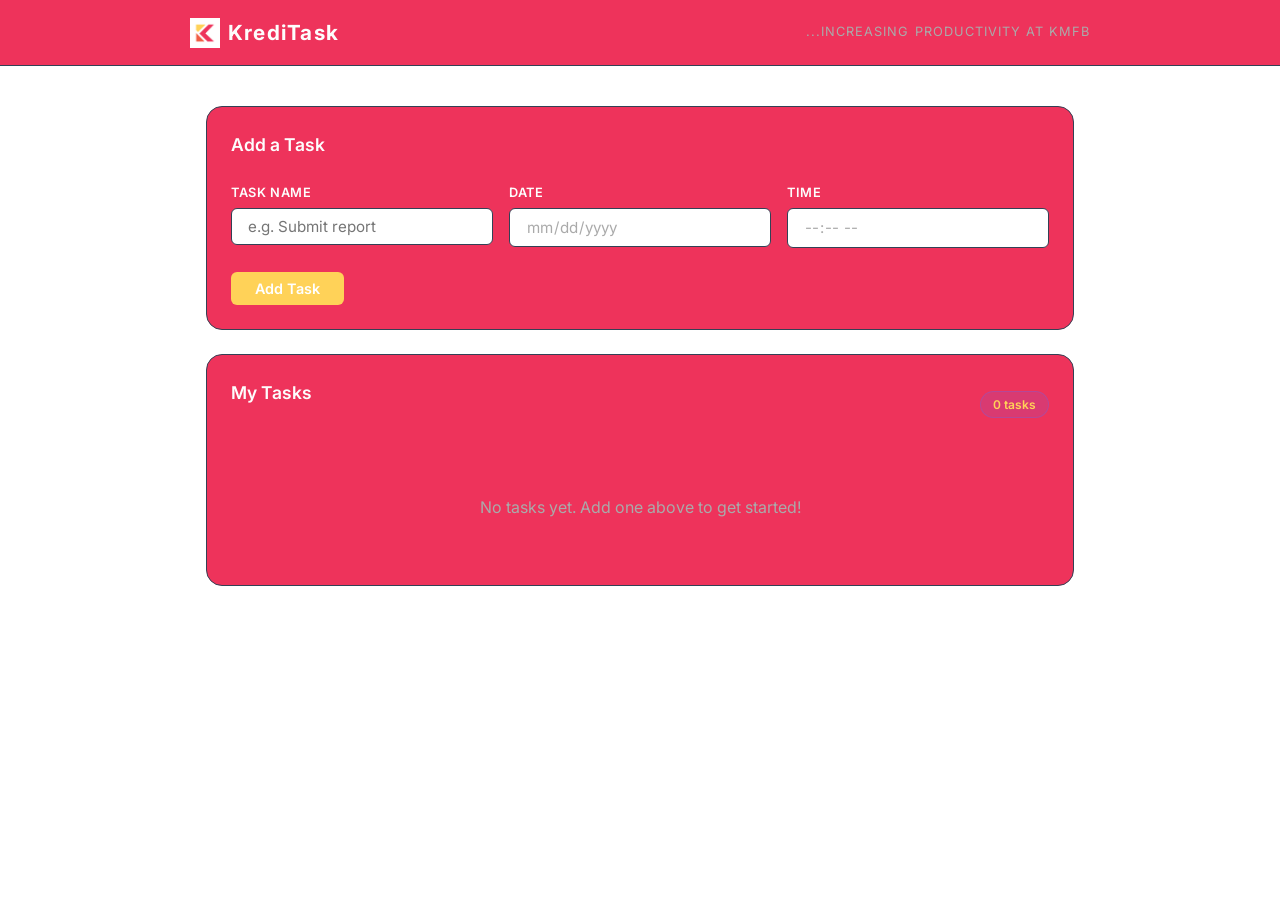
<file: index.html>
<!DOCTYPE html>
<html lang="en">
<head>
  <meta charset="UTF-8" />
  <meta name="viewport" content="width=device-width, initial-scale=1.0" />
  <title>KrediTask—To-Do List</title>

 
  <link rel="stylesheet" href="to-do-style.css" />
</head>
<body>

  <header class="site-header">
    <div class="header-inner">
      <div class="logo">
        <img class="logo-icon" src="kredi-logo.png" width="30px">
        <span class="logo-text">KrediTask</span>
      </div>
      <p class="tagline">...INCREASING PRODUCTIVITY AT KMFB</p>
    </div>
  </header>


  <main class="container">

    <section class="card form-card">

      <h2 class="card-title" id="form-title">Add a Task</h2>
      <div class="form-grid">

        <!-- Task Name -->
        <div class="form-group">
          <label for="todo-name">Task Name</label>
          <input
            type="text"
            id="todo-name"
            placeholder="e.g. Submit report"
          />
        </div>

        <!-- Date -->
        <div class="form-group">
          <label for="todo-date">Date</label>
          <input type="date" id="todo-date" />
        </div>

        <!-- Time -->
        <div class="form-group">
          <label for="todo-time">Time</label>
          <input type="time" id="todo-time" />
        </div>

      </div>

      
      <div class="btn-row">
        <button id="submit-btn" class="btn btn-primary" onclick="handleSubmit()">
          Add Task
        </button>

        
        <button
          id="cancel-btn"
          class="btn btn-ghost"
          style="display: none;"
          onclick="cancelEdit()"
        >
          Cancel
        </button>
      </div>

    </section>


    
    <section class="card table-card">

      <div class="table-header">
        <h2 class="card-title">My Tasks</h2>
        <span class="task-count" id="task-count">0 tasks</span>
      </div>

      <!-- Empty state: visible when the tasks array is empty -->
      <div class="empty-state" id="empty-state">
       <p>No tasks yet. Add one above to get started!</p>
      </div>

      <!-- The table: hidden when empty, shown when there are tasks -->
      <div class="table-wrapper" id="table-wrapper" style="display: none;">
        <table>
          <thead>
            <tr>
              <th>#</th>
              <th>Task Name</th>
              <th>Date</th>
              <th>Time</th>
              <th>Actions</th>
            </tr>
          </thead>
          <!-- tbody is filled dynamically by renderTable() in script.js -->
          <tbody id="task-table-body">
          </tbody>
        </table>
      </div>

    </section>


    <!-- --------------------------------------------------------
         VIEW MODAL
         A pop-up overlay that shows the full details of one task
         when the user clicks "View".
    -------------------------------------------------------- -->
    <div class="modal-overlay" id="modal-overlay" style="display: none;">
      <div class="modal-box">

        <button class="modal-close" onclick="closeModal()">✕</button>

        <h3 class="modal-title">Task Details</h3>

        
        <div id="modal-body" class="modal-body"></div>

        <button class="btn btn-primary" onclick="closeModal()">Close</button>

      </div>
    </div>

  </main>


<script src="to-do-script.js"></script>

</body>
</html>
</file>
<file: to-do-style.css>
/* ================================================================
   style.css — TaskFlow To-Do App
   
   Design decisions:
   - Palette: deep navy (#0f172a) page background gives the cards
     high visual contrast without the tired dark-mode cliché of pure
     black. Accent is a warm indigo (#6366f1) — distinctive yet calm
     enough for a productivity tool.
   - Typography: "Inter" (Google Fonts fallback to system-ui) for
     body text — clean and highly legible at small sizes. Display
     size for the logo uses letter-spacing to create identity.
   - Layout: single centered column, max-width 900px. The form and
     table are separate "card" surfaces floating on the background.
   - Signature element: the ✦ logo glyph pulses softly on load —
     one subtle motion moment, everything else is still.
================================================================ */

/* ----------------------------------------------------------------
   GOOGLE FONT IMPORT
   Inter is a neutral, highly legible sans-serif — great for forms
   and data tables because it has clear numerals.
---------------------------------------------------------------- */
@import url('https://fonts.googleapis.com/css2?family=Inter:wght@400;500;600;700&display=swap');


/* ----------------------------------------------------------------
   CSS CUSTOM PROPERTIES (variables)
   Defining colours and spacing in one place means we only need to
   change a value here to update the whole app.
---------------------------------------------------------------- */
:root {
  /* Colours */
  --bg:          #ffffff;   /* deep navy page background            */
  --surface:    #ee335b;   /* card / surface colour                */
  --border:      #334155;   /* subtle borders and dividers          */
  --accent:      #ffd258;   /* indigo — primary action colour       */
  --accent-dark: #FFE8A9;   /* darker shade for hover states        */
  --text-main:   #fdfdfd;   /* near-white for headings              */
  --text-muted:  #aaaaaa;   /* grey for labels and secondary text   */
  --green:       #22c55e;   /* View button                          */
  --green-dark:  #16a34a;
  --amber:       #f59e0b;   /* Edit button                          */
  --amber-dark:  #d97706;
  --red:         #ef4444;   /* Delete button                        */
  --red-dark:    #dc2626;

  /* Spacing scale */
  --space-xs:  4px;
  --space-sm:  8px;
  --space-md:  16px;
  --space-lg:  24px;
  --space-xl:  40px;

  /* Radius */
  --radius-sm: 6px;
  --radius-md: 12px;
  --radius-lg: 16px;
}


/* ----------------------------------------------------------------
   RESET & BASE
   Remove browser default margins and set box-sizing globally so
   padding is included in element widths — easier to reason about.
---------------------------------------------------------------- */
*, *::before, *::after {
  box-sizing: border-box;
  margin: 0;
  padding: 0;
}

body {
  font-family: 'Inter', system-ui, sans-serif;
  background-color: var(--bg);
  color: var(--text-main);
  min-height: 100vh;
  line-height: 1.6;
}


/* ================================================================
   HEADER
================================================================ */
.site-header {
  background: var(--surface);
  border-bottom: 1px solid var(--border);
  padding: var(--space-md) var(--space-xl);
  
}

.header-inner {
  max-width: 900px;
  margin: 0 auto;
  display: flex;
  align-items: center;
  justify-content: space-between;
  flex-wrap: wrap;
  gap: var(--space-sm);
}

/* Logo lockup */
.logo {
  display: flex;
  align-items: center;
  gap: var(--space-sm);
}

.logo-icon {
  
  color: var(--accent);
  font-size: 1.4rem;
    
}

@keyframes pulse {
  0%, 100% { opacity: 1;   transform: scale(1);    }
  50%       { opacity: 0.6; transform: scale(1.15); }
}

.logo-text {
  font-size: 1.3rem;
  font-weight: 700;
  letter-spacing: 0.06em;
  color: var(--text-main);
}

.tagline {
  font-size: 0.8rem;
  color: var(--text-muted);
  letter-spacing: 0.08em;
  text-transform: uppercase;
}


/* ================================================================
   MAIN CONTAINER
   Centres everything and adds breathing room top and bottom.
================================================================ */
.container {
  max-width: 900px;
  margin: 0 auto;
  padding: var(--space-xl) var(--space-md);
  display: flex;
  flex-direction: column;
  gap: var(--space-lg);
}


/* ================================================================
   CARDS
   Both the form section and the table section use this class.
================================================================ */
.card {
  background: var(--surface);
  border: 1px solid var(--border);
  border-radius: var(--radius-lg);
  padding: var(--space-lg);
}

.card-title {
  font-size: 1.1rem;
  font-weight: 600;
  color: var(--text-main);
  margin-bottom: var(--space-lg);
}


/* ================================================================
   FORM SECTION
================================================================ */

/* Three-column grid on wide screens, single column on mobile */
.form-grid {
  display: grid;
  grid-template-columns: repeat(3, 1fr);
  gap: var(--space-md);
  margin-bottom: var(--space-lg);
}

/* Each label + input pair */
.form-group {
  display: flex;
  flex-direction: column;
  gap: var(--space-xs);
}

.form-group label {
  font-size: 0.8rem;
  font-weight: 600;
  color: var(--text-main);
  text-transform: uppercase;
  letter-spacing: 0.05em;
}

.form-group input {
  background: var(--bg);
  border: 1px solid var(--border);
  border-radius: var(--radius-sm);
  color: var(--text-muted);
  font-family: inherit;
  font-size: 0.95rem;
  padding: var(--space-sm) var(--space-md);
  transition: border-color 0.2s;
  width: 100%;
}

/* Highlight the active input with the accent colour */
.form-group input:focus {
  outline: none;
  border-color: var(--accent);
  box-shadow: 0 0 0 3px rgba(99, 102, 241, 0.15);
}

/* Fix the browser's dark-mode date/time picker colour on dark bg */
.form-group input::-webkit-calendar-picker-indicator {
  filter: invert(1) opacity(0.5);
  cursor: pointer;
}

/* Row holding the submit / cancel buttons */
.btn-row {
  display: flex;
  gap: var(--space-sm);
  flex-wrap: wrap;
}


/* ================================================================
   BUTTONS
   All buttons share .btn; each variant adds colour via a modifier.
================================================================ */
.btn {
  border: none;
  border-radius: var(--radius-sm);
  cursor: pointer;
  font-family: inherit;
  font-size: 0.9rem;
  font-weight: 600;
  padding: var(--space-sm) var(--space-lg);
  transition: background 0.2s, transform 0.1s;
}

/* Slight scale-down on click gives tactile feedback */
.btn:active {
  transform: scale(0.97);
}

/* Primary — indigo; used for Add / Update / Close */
.btn-primary {
  background: var(--accent);
  color: #fff;
}
.btn-primary:hover {
  background: var(--accent-dark);
}

/* Ghost — transparent outline; used for Cancel */
.btn-ghost {
  background: transparent;
  border: 1px solid var(--border);
  color: var(--text-muted);
}
.btn-ghost:hover {
  border-color: var(--text-muted);
  color: var(--text-main);
}

/* Inline action buttons inside table rows */
.btn-view   { background: var(--green);  color: #fff; }
.btn-view:hover   { background: var(--green-dark); }

.btn-edit   { background: var(--amber);  color: #fff; }
.btn-edit:hover   { background: var(--amber-dark); }

.btn-delete { background: var(--red);    color: #fff; }
.btn-delete:hover { background: var(--red-dark);   }

/* Make the small action buttons a bit more compact */
.btn-view, .btn-edit, .btn-delete {
  font-size: 0.78rem;
  padding: 5px 12px;
  border-radius: var(--radius-sm);
  border: none;
  cursor: pointer;
  font-family: inherit;
  font-weight: 600;
  transition: background 0.2s, transform 0.1s;
}
.btn-view:active, .btn-edit:active, .btn-delete:active {
  transform: scale(0.96);
}


/* ================================================================
   TABLE SECTION
================================================================ */
.table-header {
  display: flex;
  align-items: center;
  justify-content: space-between;
  margin-bottom: var(--space-lg);
  flex-wrap: wrap;
  gap: var(--space-sm);
}

/* Pill badge showing the task count */
.task-count {
  background: rgba(99, 102, 241, 0.15);
  border: 1px solid rgba(99, 102, 241, 0.3);
  border-radius: 999px;
  color: var(--accent);
  font-size: 0.75rem;
  font-weight: 600;
  padding: 3px 12px;
}

/* Empty state centred placeholder */
.empty-state {
  text-align: center;
  padding: var(--space-xl) var(--space-md);
  color: var(--text-muted);
}

.empty-icon {
  display: block;
  font-size: 2.5rem;
  margin-bottom: var(--space-sm);
}

/* Horizontal scroll wrapper keeps the table from breaking on
   narrow screens */
.table-wrapper {
  overflow-x: auto;
  border-radius: var(--radius-md);
  border: 1px solid var(--border);
}

table {
  border-collapse: collapse;
  width: 100%;
  min-width: 560px; /* ensures columns don't squish on narrow view */
}

thead {
  background: rgba(99, 102, 241, 0.1);
}

th {
  color: var(--text-muted);
  font-size: 0.75rem;
  font-weight: 600;
  letter-spacing: 0.06em;
  padding: var(--space-sm) var(--space-md);
  text-align: left;
  text-transform: uppercase;
  white-space: nowrap;
}

td {
  border-top: 1px solid var(--border);
  color: var(--text-main);
  font-size: 0.9rem;
  padding: var(--space-sm) var(--space-md);
  vertical-align: middle;
}

/* Zebra stripes for readability */
tbody tr:nth-child(even) {
  background: rgba(255, 255, 255, 0.02);
}

/* Highlight on hover */
tbody tr:hover {
  background: rgba(99, 102, 241, 0.06);
}

/* The cell holding the three action buttons */
.action-cell {
  display: flex;
  gap: var(--space-xs);
  flex-wrap: wrap;
}

/* ID column — monospace numerals look sharper */
.id-cell {
  color: var(--text-muted);
  font-family: monospace;
  font-size: 0.8rem;
}


/* ================================================================
   VIEW MODAL
================================================================ */

/* Dark semi-transparent backdrop */
.modal-overlay {
  align-items: center;
  background: rgba(0, 0, 0, 0.65);
  bottom: 0;
  display: flex;
  justify-content: center;
  left: 0;
  padding: var(--space-md);
  position: fixed;
  right: 0;
  top: 0;
  z-index: 100;
}

/* The white card that appears over the overlay */
.modal-box {
  background: var(--surface);
  border: 1px solid var(--border);
  border-radius: var(--radius-lg);
  max-width: 440px;
  padding: var(--space-lg);
  position: relative;
  width: 100%;
}

.modal-title {
  font-size: 1rem;
  font-weight: 700;
  margin-bottom: var(--space-lg);
  color: var(--accent);
}

/* Close × button in the top-right corner */
.modal-close {
  background: none;
  border: none;
  color: var(--text-muted);
  cursor: pointer;
  font-size: 1.1rem;
  line-height: 1;
  padding: var(--space-xs);
  position: absolute;
  right: var(--space-md);
  top: var(--space-md);
  transition: color 0.2s;
}
.modal-close:hover {
  color: var(--text-main);
}

/* Each label–value row inside the modal */
.modal-body {
  display: flex;
  flex-direction: column;
  gap: var(--space-sm);
  margin-bottom: var(--space-lg);
}

.detail-row {
  display: flex;
  justify-content: space-between;
  gap: var(--space-md);
  padding: var(--space-sm) 0;
  border-bottom: 1px solid var(--border);
}

.detail-row:last-child {
  border-bottom: none;
}

.detail-label {
  color: var(--text-muted);
  font-size: 0.8rem;
  font-weight: 600;
  text-transform: uppercase;
  letter-spacing: 0.05em;
}

.detail-value {
  color: var(--text-main);
  font-size: 0.9rem;
  text-align: right;
}


/* ================================================================
   RESPONSIVE — MOBILE ADJUSTMENTS
   Below 600px the form becomes a single column and header stacks.
================================================================ */
@media (max-width: 600px) {
  .form-grid {
    grid-template-columns: 1fr;
  }

  .header-inner {
    flex-direction: column;
    align-items: flex-start;
  }
}
</file>
